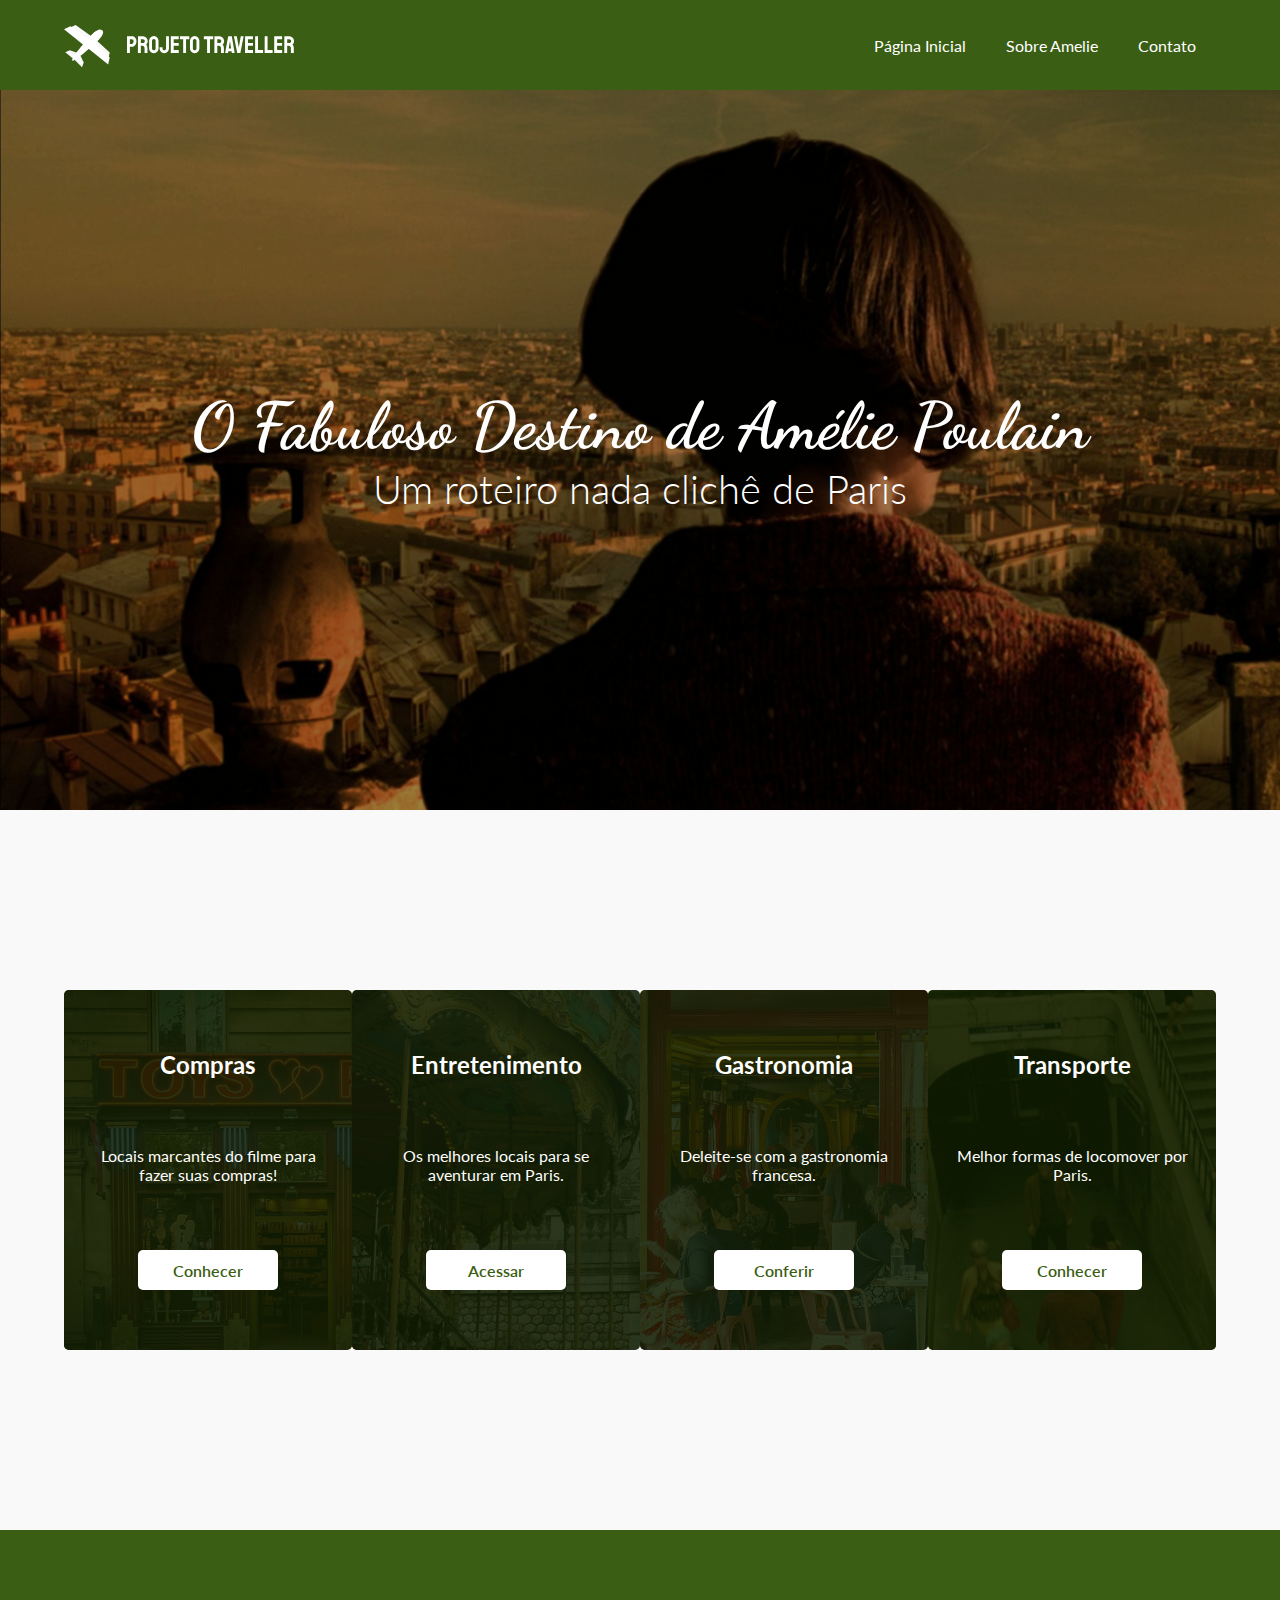
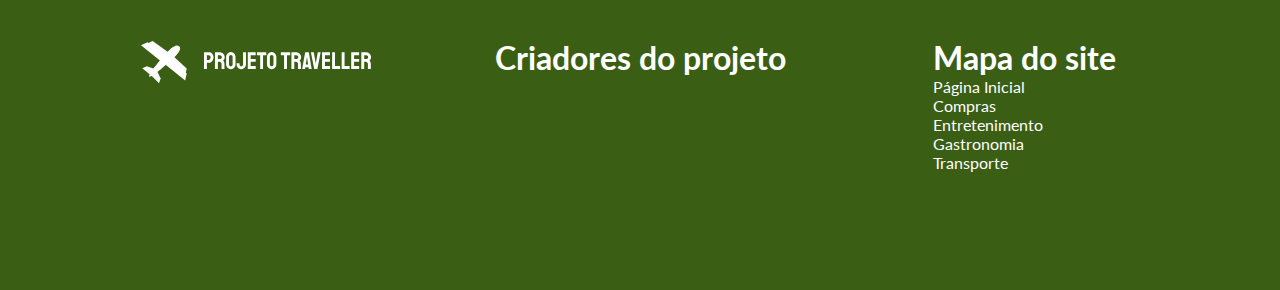
<file: index.html>
<!DOCTYPE html>
<html lang="pt-br">
<head>
    <meta charset="UTF-8">
    <meta http-equiv="X-UA-Compatible" content="IE=edge">
    <meta name="viewport" content="width=device-width, initial-scale=1.0">
    <link rel="stylesheet" href="style.css">
    <title>Projeto Traveller</title>
</head>
<body>
    <header>
        <div id="header-content">
            <img src="./img/logo.svg" alt="Logotipo">
            <nav>
                <ul class="menu">
                    <li><a href="#">Página Inicial</a></li>
                    <li><a href="#">Sobre Amelie</a></li>
                    <li><a href="#">Contato</a></li>
                </ul>
            </nav>
        </div>
    </header>
    <main>
        <section id="banner">
            <div class="banner-content">
                <h1>O Fabuloso Destino de Amélie Poulain</h1>
                <h2>Um roteiro nada clichê de Paris</h2>
            </div>
        </section>
        <section id="segmentos">
            <div class="box">
                <div class="box-content">
                    <h3>Compras</h3>
                    <p>Locais marcantes do filme para fazer suas compras!</p>
                    <a href="#" class="call-to-action">Conhecer</a>
                </div>
            </div>
            <div class="box">
                <div class="box-content">
                    <h3>Entretenimento</h3>
                    <p>Os melhores locais para se aventurar em Paris.</p>
                    <a href="#" class="call-to-action">Acessar</a>
                </div>
            </div>
            <div class="box">
                <div class="box-content">
                    <h3>Gastronomia</h3>
                    <p>Deleite-se com a gastronomia francesa.</p>
                    <a href="#" class="call-to-action">Conferir</a>
                </div>
            </div>
            <div class="box">
                <div class="box-content">
                    <h3>Transporte</h3>
                    <p>Melhor formas de locomover por Paris.</p>
                    <a href="#" class="call-to-action">Conhecer</a>
                </div>
            </div>
        </section>
    </main>
    <footer>
        <div id="footer-content">
            <div class="creditos">
                <img src="./img/logo.svg" alt="Projeto Traveller">
            </div>
            <div class="creditos">
                <h1>Criadores do projeto</h1>
            </div>
            <div class="creditos">
                <nav>
                    <ul class="menu-footer">
                        <h1>Mapa do site</h1>
                        <li><a href="#">Página Inicial</a></li>
                        <li><a href="#">Compras</a></li>
                        <li><a href="#">Entretenimento</a></li>
                        <li><a href="#">Gastronomia</a></li>
                        <li><a href="#">Transporte</a></li>
                    </ul>
                </nav>
            </div>
        </div>
    </footer>
</body>
</html>
</file>
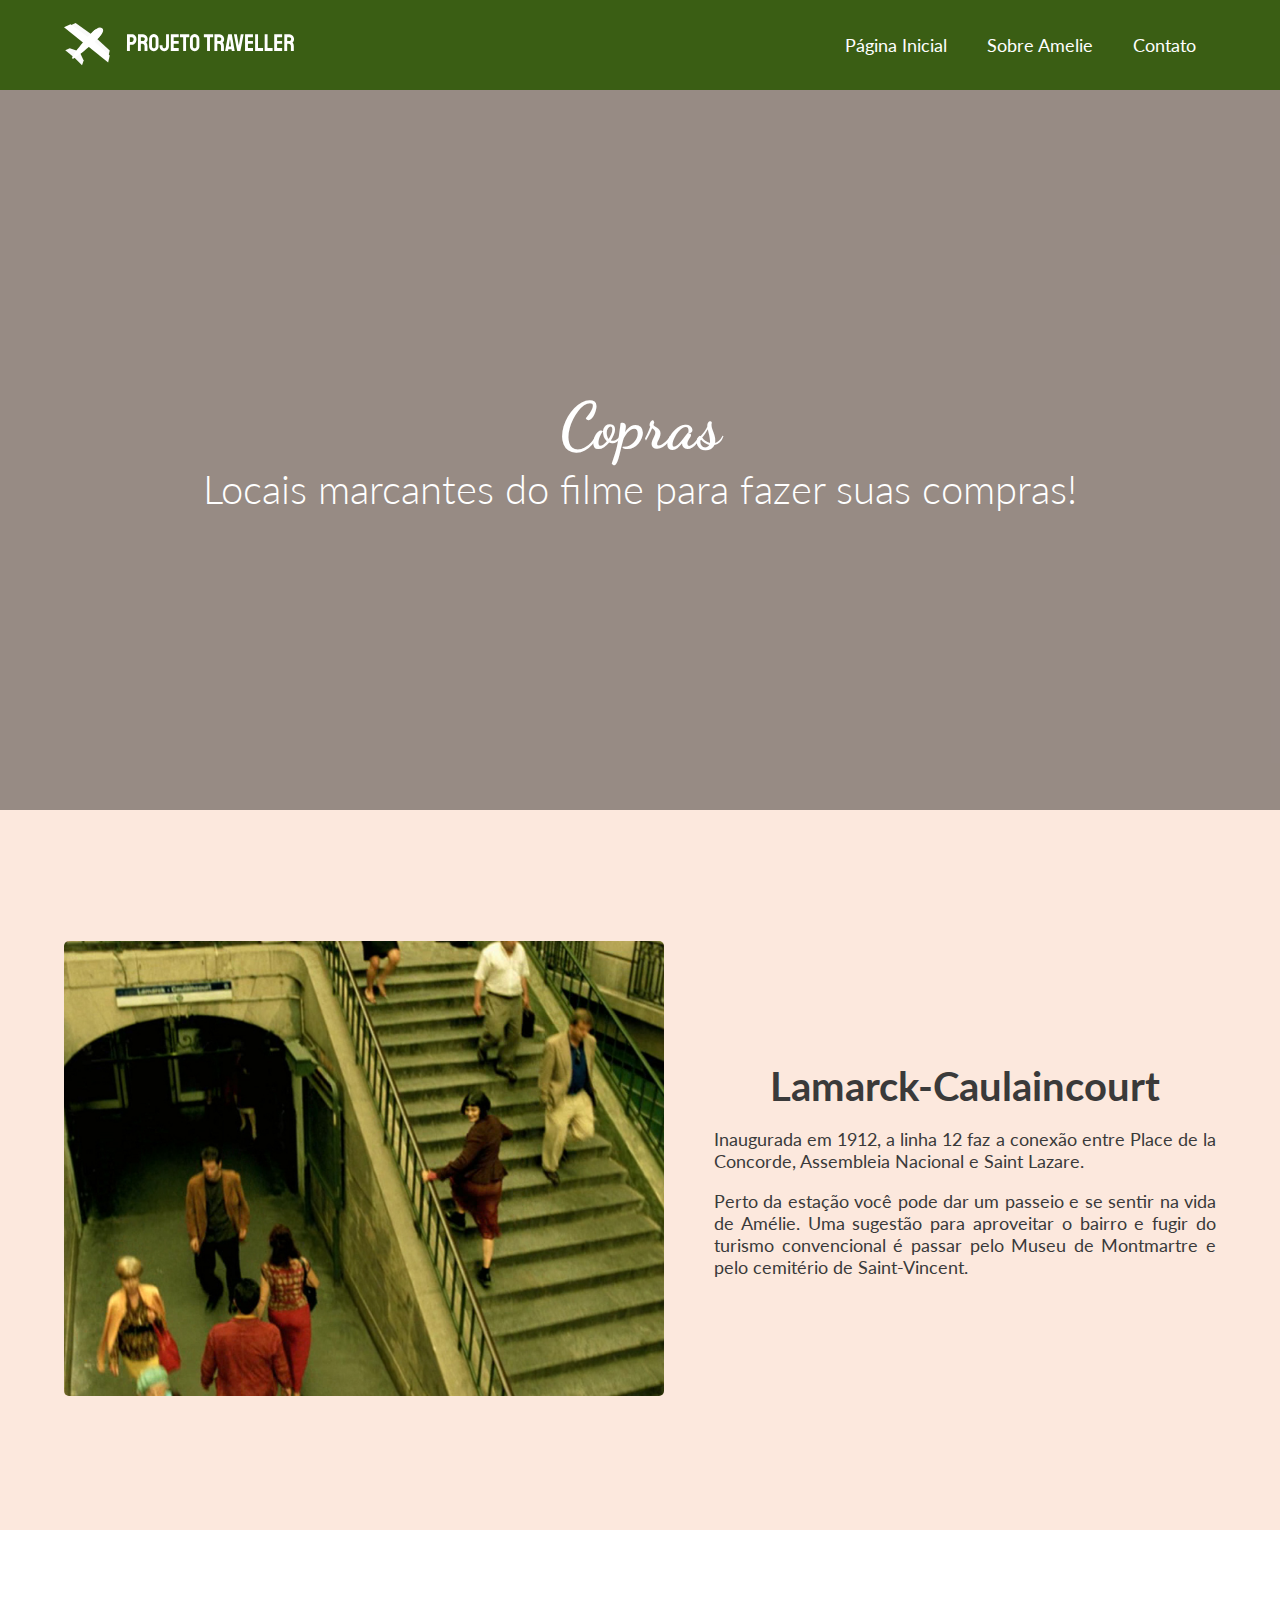
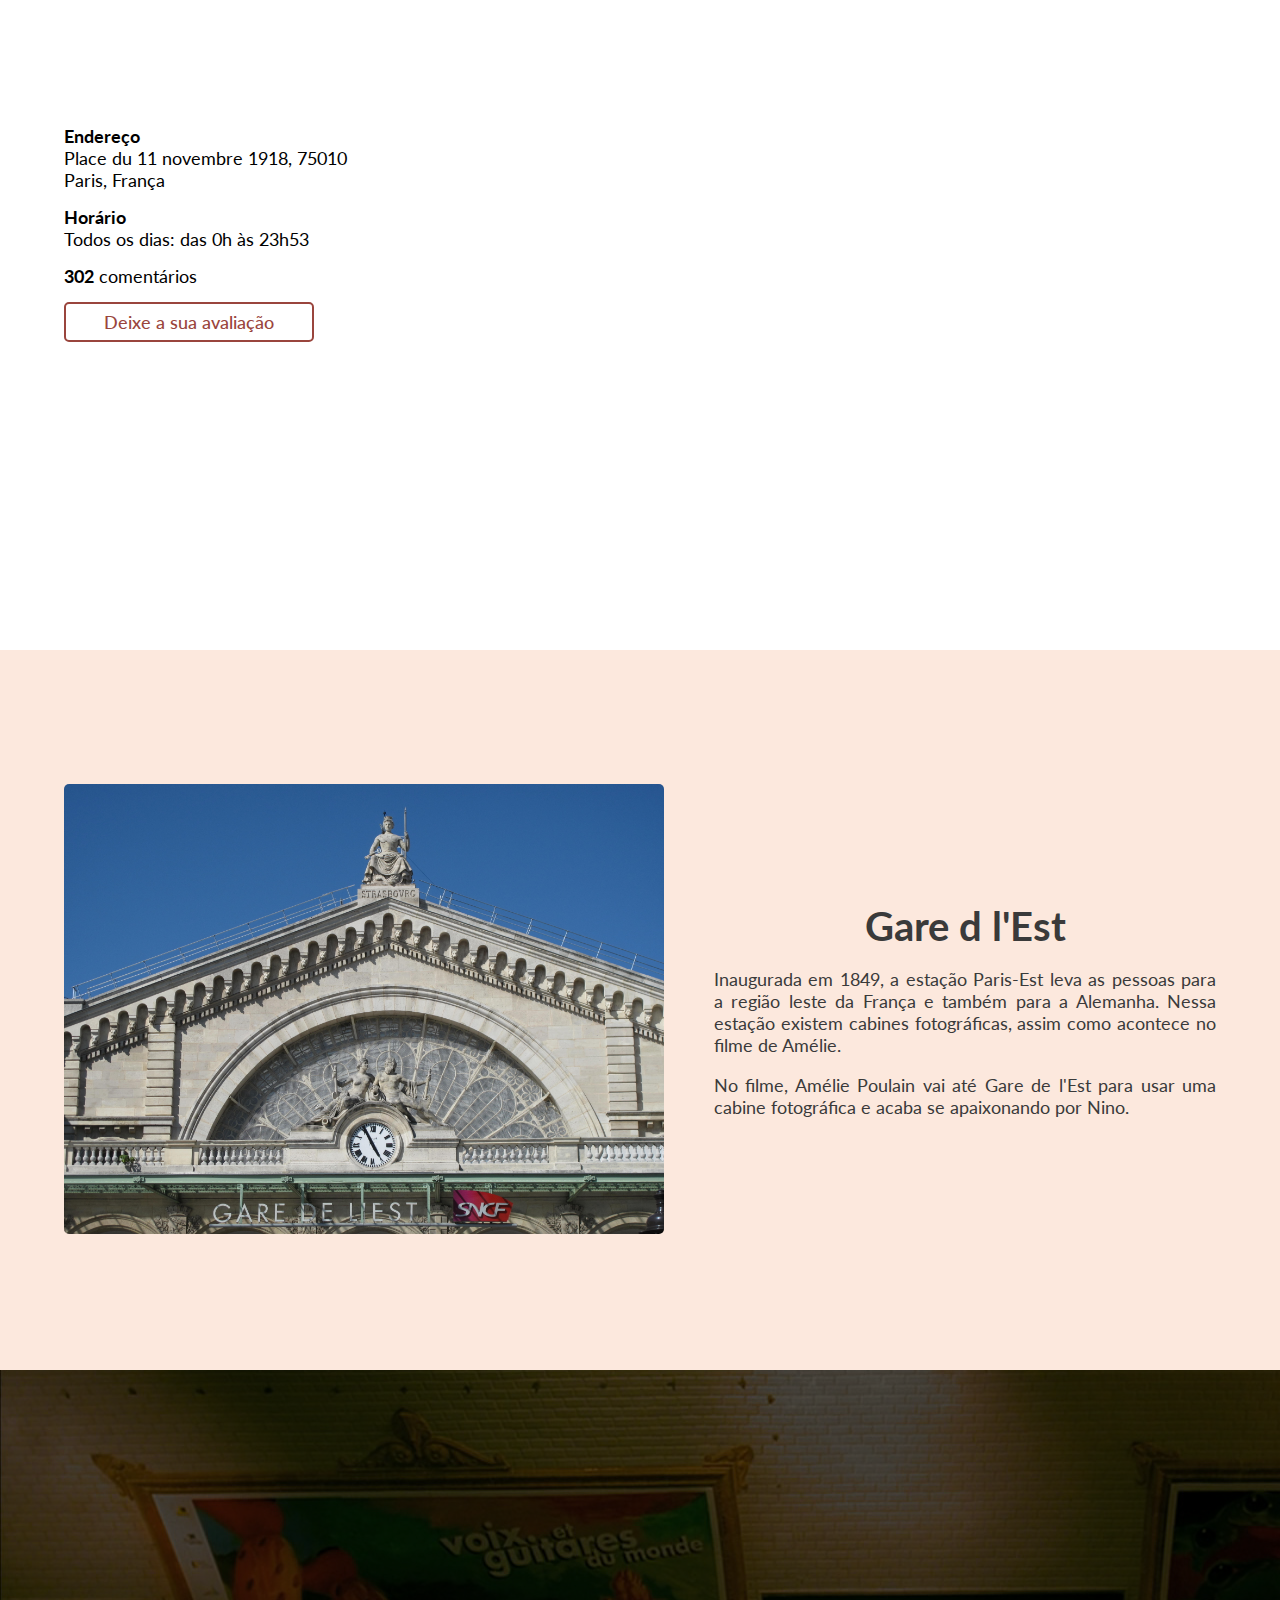
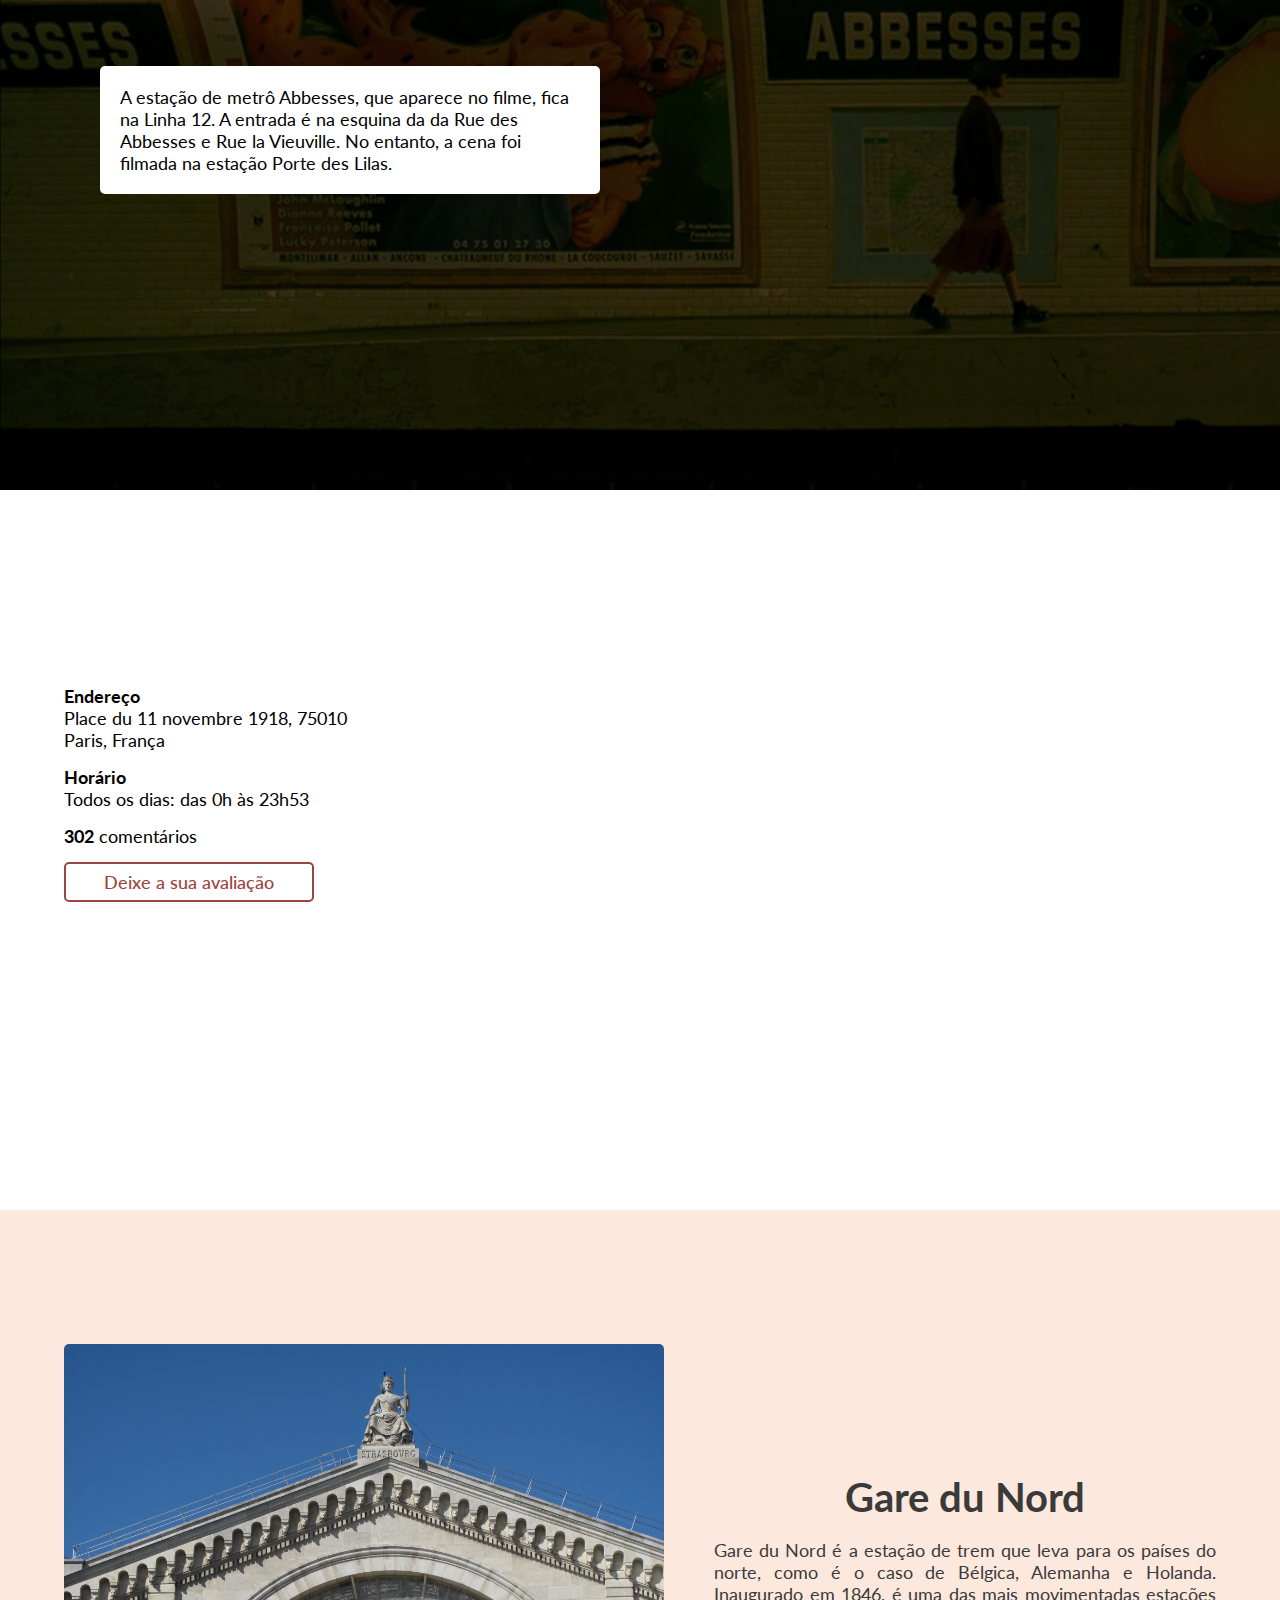
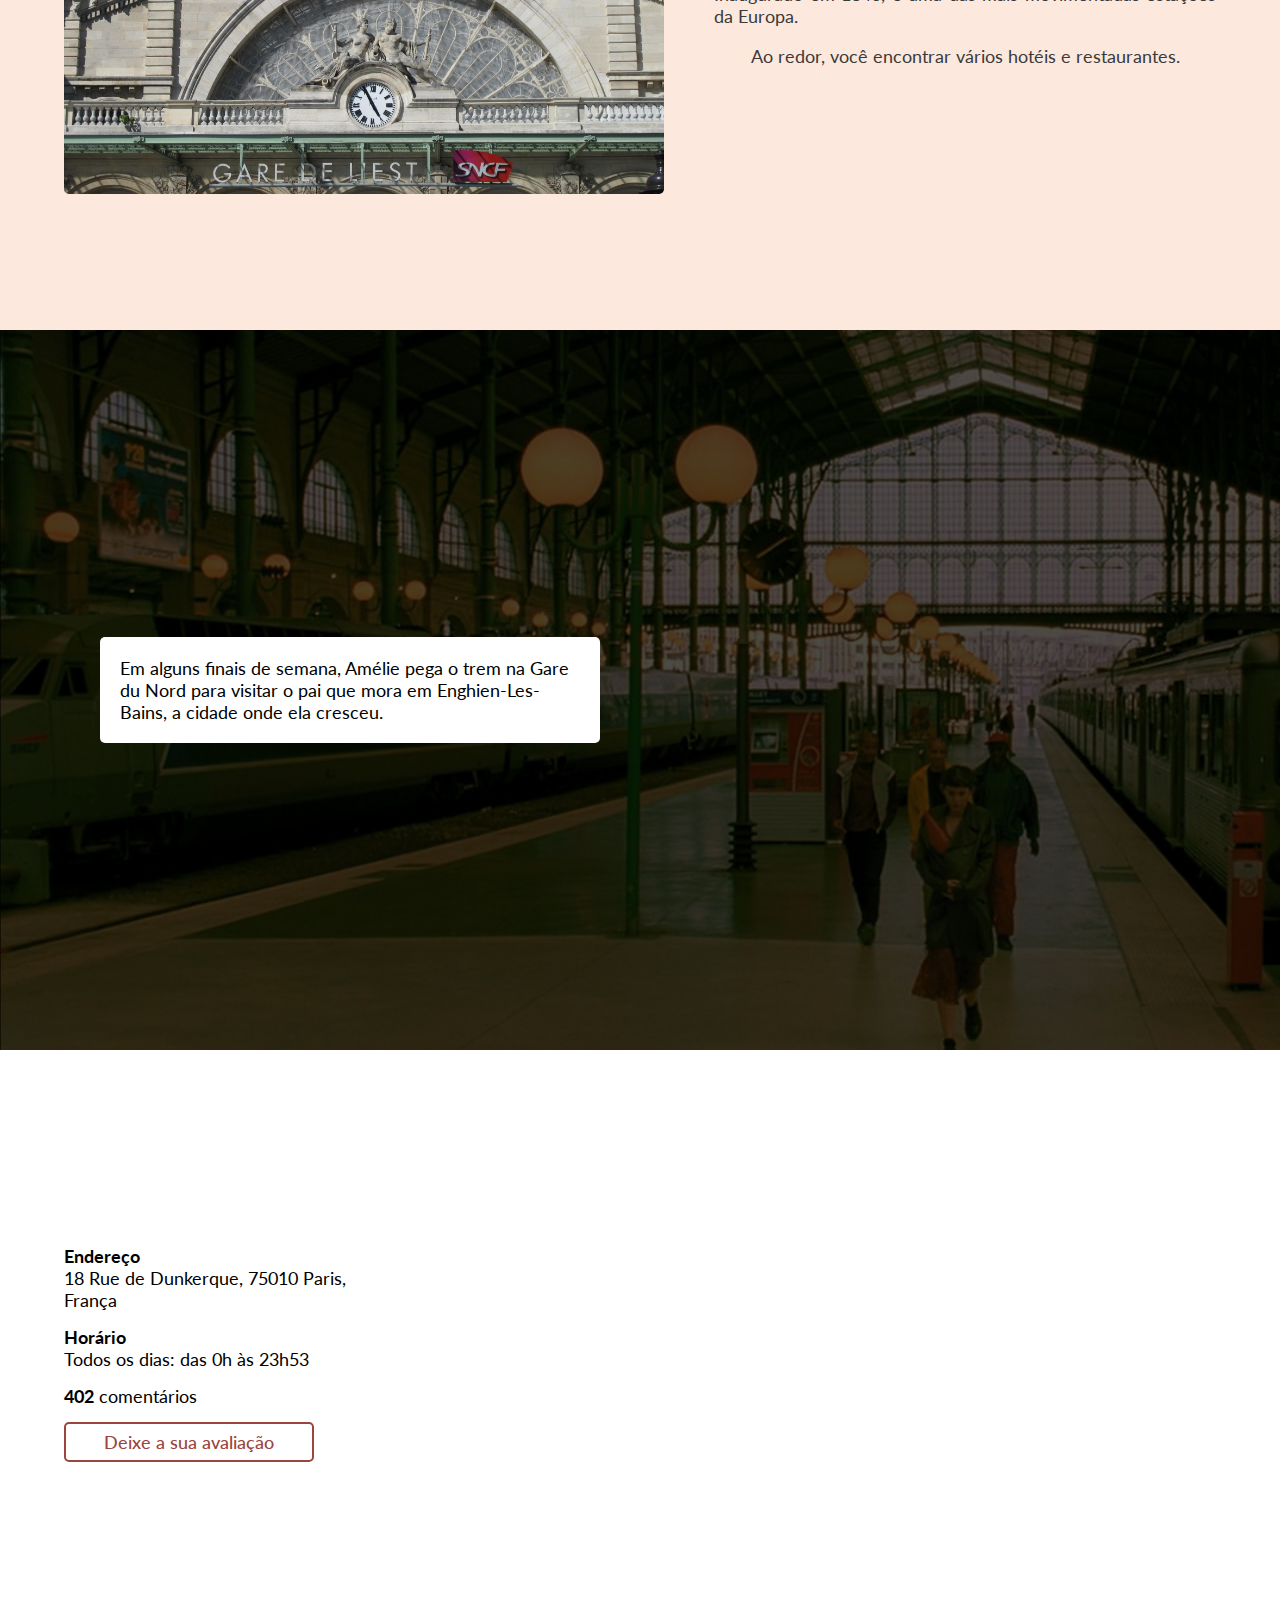
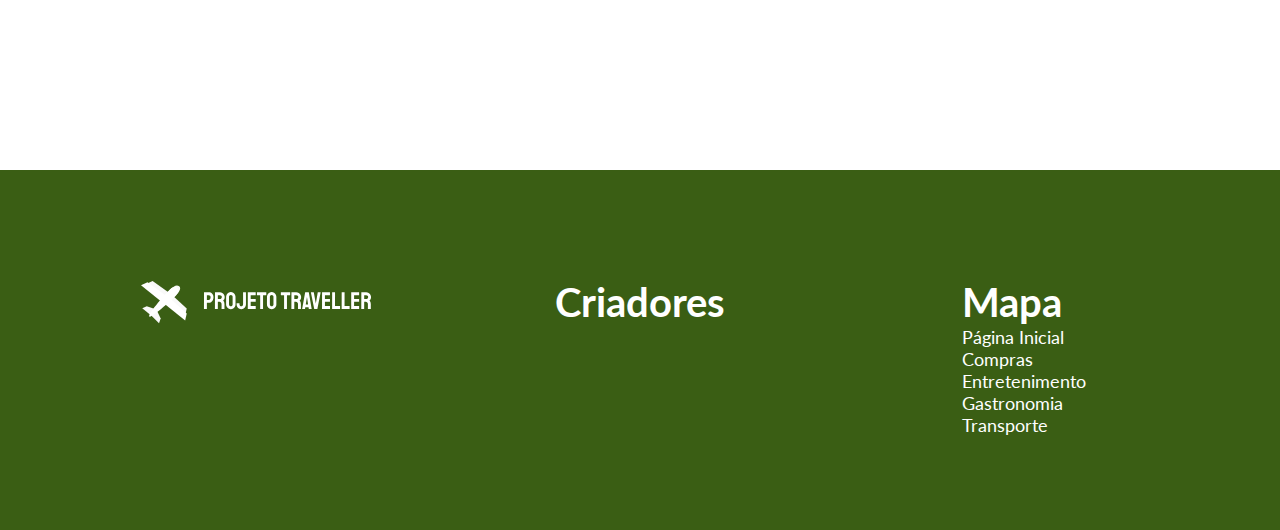
<file: pages/compras.html>
<!DOCTYPE html>
<html lang="pt-br">
<head>
    <meta charset="UTF-8">
    <meta http-equiv="X-UA-Compatible" content="IE=edge">
    <meta name="viewport" content="width=device-width, initial-scale=1.0">
    <link rel="stylesheet" href="stylePages.css">
    <link rel="stylesheet" href="https://use.fontawesome.com/releases/v5.15.3/css/all.css" integrity="sha384-SZXxX4whJ79/gErwcOYf+zWLeJdY/qpuqC4cAa9rOGUstPomtqpuNWT9wdPEn2fk" crossorigin="anonymous">
    <title>Compras</title>
</head>
<body>
    <header>
        <div id="header-content">
            <a href="../index.html"><img src="../img/logo.svg" alt="Logotipo"></a>
            <nav>
                <ul class="menu">
                    <li><a href="../index.html">Página Inicial</a></li>
                    <li><a href="./sobre.html">Sobre Amelie</a></li>
                    <li><a href="../index.html">Contato</a></li>
                </ul>
            </nav>
        </div>
    </header>
    <main>
        <section id="banner" class="banner-compra">
            <div class="banner-content">
                <h1>Copras</h1>
                <h2>Locais marcantes do filme para fazer suas compras!</h2>
            </div>
        </section>
        <!-- Lamark -->
        <section id="resumo">
            <div class="resumo-imagem">
                <img src="./images/transportesLamark.png" alt="Lamark">
            </div>
            <div class="resumo-content">
                <h1>Lamarck-Caulaincourt</h1>
                <p>Inaugurada em 1912, a linha 12 faz a conexão entre Place de la Concorde, Assembleia Nacional e Saint Lazare.</p>
                <p>Perto da estação você pode dar um passeio e se sentir na vida de Amélie. Uma sugestão para aproveitar o bairro e fugir do turismo convencional é passar pelo Museu de Montmartre e pelo cemitério de Saint-Vincent.</p>
            </div>
        </section>
        <section id="background">
            <div id="dados">
                <div class="dados-content">
                    <p><strong>Endereço</strong><br/>Place du 11 novembre 1918, 75010 Paris, França</p>
                    <p><strong>Horário</strong><br/>Todos os dias: das 0h às 23h53</p>
                    <p><strong>302</strong> comentários</p>
                    <div class="rating">
                        <i class="fas fa-star estrela-amarela"></i>
                        <i class="fas fa-star estrela-amarela"></i>
                        <i class="fas fa-star estrela-amarela"></i>
                        <i class="fas fa-star estrela-amarela"></i>
                        <i class="fas fa-star estrela-cinza"></i>
                    </div>
                    <a href="#" class="call-to-action">Deixe a sua avaliação</a>
                </div>
                <div class="googlemaps">
                    <iframe
                        src="https://www.google.com/maps/embed?pb=!1m18!1m12!1m3!1d2624.0506814326263!2d2.3566743155160976!3d48.876310379289166!2m3!1f0!2f0!3f0!3m2!1i1024!2i768!4f13.1!3m3!1m2!1s0x47e66e72ebc10f6f%3A0xae5593252035142c!2sGare%20de%20l&#39;Est!5e0!3m2!1spt-BR!2sbr!4v1617413668551!5m2!1spt-BR!2sbr"
                        class="mapa" width="90%" height="450" style="border:0;border-radius:5px;" allowfullscreen="" loading="lazy"></iframe>
                </div>
            </div>
        </section>
        <!-- Gare d'Lest -->
        <section id="resumo">
            <div class="resumo-imagem">
                <img src="./images/transportesGareLest.jpeg" alt="Gare d l'Est">
            </div>
            <div class="resumo-content">
                <h1>Gare d l'Est</h1>
                <p>Inaugurada em 1849, a estação Paris-Est leva as pessoas para a região leste da França e também para a Alemanha. Nessa estação existem cabines fotográficas, assim como acontece no filme de Amélie.</p>
                <p>No filme, Amélie Poulain vai até Gare de l'Est para usar uma cabine fotográfica e acaba se apaixonando por Nino.</p>
            </div>
        </section>
        <section id="quote" class="transporteUm">
            <div class="quote-opacity">
                <div class="quote-content">
                    <p>A estação de metrô Abbesses, que aparece no filme, fica na Linha 12. A entrada é na esquina da da Rue des Abbesses e Rue la Vieuville. No entanto, a cena foi filmada na estação Porte des Lilas.</p>
                </div>
            </div>
        </section>
        <section id="background">
            <div id="dados">
                <div class="dados-content">
                    <p><strong>Endereço</strong><br/>Place du 11 novembre 1918, 75010 Paris, França</p>
                    <p><strong>Horário</strong><br/>Todos os dias: das 0h às 23h53</p>
                    <p><strong>302</strong> comentários</p>
                    <div class="rating">
                        <i class="fas fa-star estrela-amarela"></i>
                        <i class="fas fa-star estrela-amarela"></i>
                        <i class="fas fa-star estrela-amarela"></i>
                        <i class="fas fa-star estrela-amarela"></i>
                        <i class="fas fa-star estrela-cinza"></i>
                    </div>
                    <a href="#" class="call-to-action">Deixe a sua avaliação</a>
                </div>
                <div class="googlemaps">
                    <iframe
                        src="https://www.google.com/maps/embed?pb=!1m18!1m12!1m3!1d2624.0506814326263!2d2.3566743155160976!3d48.876310379289166!2m3!1f0!2f0!3f0!3m2!1i1024!2i768!4f13.1!3m3!1m2!1s0x47e66e72ebc10f6f%3A0xae5593252035142c!2sGare%20de%20l&#39;Est!5e0!3m2!1spt-BR!2sbr!4v1617413668551!5m2!1spt-BR!2sbr"
                        class="mapa" width="90%" height="450" style="border:0;border-radius:5px;" allowfullscreen="" loading="lazy"></iframe>
                </div>
            </div>
        </section>
        <!-- Gare d'Nort -->
        <section id="resumo">
            <div class="resumo-imagem">
                <img src="./images/transportesGareLest.jpeg" alt="Gare du Nord">
            </div>
            <div class="resumo-content">
                <h1>Gare du Nord</h1>
                <p>Gare du Nord é a estação de trem que leva para os países do norte, como é o caso de Bélgica, Alemanha e Holanda. Inaugurado em 1846, é uma das mais movimentadas estações da Europa.</p>
                <p>Ao redor, você encontrar vários hotéis e restaurantes.</p>
            </div>
        </section>
        <section id="quote" class="transporteDois">
            <div class="quote-opacity">
                <div class="quote-content">
                    <p>Em alguns finais de semana, Amélie pega o trem na Gare du Nord para visitar o pai que mora em Enghien-Les-Bains, a cidade onde ela cresceu.</p>
                </div>
            </div>
        </section>
        <section id="background">
            <div id="dados">
                <div class="dados-content">
                    <p><strong>Endereço</strong><br/>18 Rue de Dunkerque, 75010 Paris, França</p>
                    <p><strong>Horário</strong><br/>Todos os dias: das 0h às 23h53</p>
                    <p><strong>402</strong> comentários</p>
                    <div class="rating">
                        <i class="fas fa-star estrela-amarela"></i>
                        <i class="fas fa-star estrela-amarela"></i>
                        <i class="fas fa-star estrela-amarela"></i>
                        <i class="fas fa-star estrela-amarela"></i>
                        <i class="fas fa-star estrela-cinza"></i>
                    </div>
                    <a href="#" class="call-to-action">Deixe a sua avaliação</a>
                </div>
                <div class="googlemaps">
                    <iframe
                        src="https://www.google.com/maps/embed?pb=!1m14!1m8!1m3!1d10495.229589820545!2d2.3553137!3d48.8809481!3m2!1i1024!2i768!4f13.1!3m3!1m2!1s0x0%3A0x4fb63768d2dd790c!2sGare%20du%20Nord!5e0!3m2!1spt-BR!2sbr!4v1617413538913!5m2!1spt-BR!2sbr"
                        class="mapa" width="90%" height="450" style="border:0;border-radius:5px;" allowfullscreen="" loading="lazy"></iframe>
                </div>
            </div>
        </section>
    </main>
    <footer>
        <div id="footer-content">
            <div class="creditos">
                <a href="../index.html"><img src="../img/logo.svg" alt="Projeto Traveller"></a>
            </div>
            <div class="creditos">
                <h1>Criadores</h1>
            </div>
            <div class="creditos">
                <nav>
                    <ul class="menu-footer">
                        <h1>Mapa</h1>
                        <li><a href="../index.html">Página Inicial</a></li>
                        <li><a href="./compras.html">Compras</a></li>
                        <li><a href="./entretenimento.html">Entretenimento</a></li>
                        <li><a href="./gastronomia.html">Gastronomia</a></li>
                        <li><a href="./transporte.html">Transporte</a></li>
                    </ul>
                </nav>
            </div>
        </div>
    </footer>
</body>
</html>
</file>
<file: style.css>
@import url('https://fonts.googleapis.com/css2?family=Lato:ital,wght@0,100;0,300;0,400;0,700;0,900;1,100;1,300;1,400;1,700;1,900&display=swap');
@import url('https://fonts.googleapis.com/css2?family=Dancing+Script:wght@400;500;600;700&display=swap');

/* RESET */

*, ::after, ::before{
  margin: 0;
  padding: 0;
  font-family: 'Lato', sans-serif;
  box-sizing: border-box;
}

body {
  background-color: #f9f9f9;
}

h2 {
  font-weight: 300;
  font-size: 40px;
}

h3 {
  font-size: 24px;
}

p {
  font-size: 16px;
}

a {
  color: #fff;
  font-size: 16px;
  text-decoration: none;
}

a:hover {
  color: #fff;
  font-weight: bolder;
  text-decoration: none;
  transition: 0.5 ease;
}

ul {
  list-style: none;
}

/* HEADER */

header {
  width: 100vw;
  height: 10vh;
  background: #3A5E14;
}

#header-content {
  display: flex;
  align-items: center;
  justify-content: space-between;
  width: 90%;
  height: 100%;
  margin: auto;
}

.menu {
  display: flex;
  justify-content: space-between;
}

.menu > li {
  padding: 5px 20px;
}

/* MAIN */

#banner {
  display: flex;
  align-items: center;
  justify-content: center;
  width: 100vw;
  height: 80vh;
  background-image: url(./img/banner.jpg);
  background-repeat: no-repeat;
  background-size: cover;
}

.banner-content {
  display: flex;
  flex-direction: column;
  align-items: center;
  justify-content: center;
  color: #fff;
  width: 100%;
  height: 100%;
  background: rgba(0, 0, 0, 0.40)
}

.banner-content > h1 {
  font-family: 'Dancing Script', 'Lato', sans-serif;
  font-size: 65px;
}

#segmentos {
  display: flex;
  align-items: center;
  justify-content: space-between;
  width: 90vw;
  height: 80vh;
  margin: auto;
  background-color: #f9f9f9;
}

.box {
  display: flex;
  justify-content: space-between;
  width: 300px;
  height: 50%;
  border-radius: 5px;
}

.box:nth-child(1) {
  background-image: url(./img/compras.png);
  background-repeat: no-repeat;
  background-size: cover;
}

.box:nth-child(2) {
  background-image: url(./img/entretenimento.png);
  background-repeat: no-repeat;
  background-size: cover;
}

.box:nth-child(3) {
  background-image: url(./img/gastronomia.png);
  background-repeat: no-repeat;
  background-size: cover;
}

.box:nth-child(4) {
  background-image: url(./img/transporte.png);
  background-repeat: no-repeat;
  background-size: cover;
}

.box-content {
  display: flex;
  flex-direction: column;
  justify-content: space-between;
  align-items: center;
  height: 100%;
  width: 100%;
  color: #fff;
  text-align: center;
  padding: 60px 20px;
  border-radius: 5px;
  background: rgba(16, 29, 2, 0.877);
}

.call-to-action {
  display: flex;
  justify-content: center;
  align-items: center;
  width: 140px;
  height: 40px;
  font-weight: 600;
  color: #3A5E14;
  text-decoration: none;
  background-color: #fff;
  border-radius: 5px;
}

.call-to-action:hover {
  display: flex;
  justify-content: center;
  align-items: center;
  width: 140px;
  height: 40px;
  font-size: 18px;
  font-weight: 500;
  color: #fff;
  text-decoration: none;
  background-color: #3A5E14;
  border-radius: 5px;
  transition: 0.5s ease;
}

/* FOOTER */

footer {
  display: flex;
  justify-content: center;
  width: 100vw;
  height: 40vh;
  color: #fff;
  background: #3A5E14;
}

#footer-content {
  display: flex;
  align-items: center;
  justify-content: space-between;
  width: 90%;
  height: 50%;
  margin: auto;
}

.creditos {
  display: flex;
  align-items: flex-start;
  justify-content: center;
  width: 35%;
  height: 80%;
}

.menu-footer ul, li {
  display: block;

}

/* Media */

@media screen and (min-width: 601px) and (max-width: 900px) {
  header {
    
  }
  
}

@media screen and (min-width: 340px) and (max-width: 600px) {

}
</file>
<file: pages/stylePages.css>
@import url('https://fonts.googleapis.com/css2?family=Lato:ital,wght@0,100;0,300;0,400;0,700;0,900;1,100;1,300;1,400;1,700;1,900&display=swap');
@import url('https://fonts.googleapis.com/css2?family=Dancing+Script:wght@400;500;600;700&display=swap');

/* RESET */

*, ::after, ::before{
  margin: 0;
  padding: 0;
  font-family: 'Lato', sans-serif;
  box-sizing: border-box;
}

body {
  width: 100vw;
  overflow-x: hidden;
  background-color: #f9f9f9;
}

h1 {
  font-size: 40px;
}

h2 {
  font-weight: 300;
  font-size: 40px;
}

h3 {
  font-size: 24px;
}

p {
    font-size: 18px;
}

a {
  color: #fff;
  font-size: 18px;
  text-decoration: none;
}

a:hover {
  color: #fff;
  font-weight: bolder;
  text-decoration: none;
  transition: 0.5 ease;
}

ul {
  list-style: none;
}

/* HEADER */

header {
  width: 100vw;
  height: 10vh;
  background: #3A5E14;
}

#header-content {
  display: flex;
  align-items: center;
  justify-content: space-between;
  width: 90%;
  height: 100%;
  margin: auto;
}

.menu {
  display: flex;
  justify-content: space-between;
}

.menu > li {
  padding: 5px 20px;
}

/* MAIN */

main {
    width: 100vw;
    background-color: #FCE8DD;
}

#banner {
    display: flex;
    align-items: center;
    justify-content: center;
    width: 100vw;
    height: 80vh;
}

.banner-compras {
    background-image: url(./images/comprasBanner.jpg);
    background-repeat: no-repeat;
    background-size: cover;
}

.banner-entretenimento {
    background-image: url(./images/entretenimentoBanner.jpg);
    background-repeat: no-repeat;
    background-size: cover;
}

.banner-gastronomia {
    background-image: url(./images/gastronomiaBanner.jpg);
    background-repeat: no-repeat;
    background-size: cover;
}

.banner-transportes {
    background-image: url(./images/transportesBanner.jpg);
    background-repeat: no-repeat;
    background-size: cover;
}
  
.banner-content {
    display: flex;
    flex-direction: column;
    align-items: center;
    justify-content: center;
    color: #fff;
    width: 100%;
    height: 100%;
    background: rgba(0, 0, 0, 0.40)
}
  
.banner-content > h1 {
    font-family: 'Dancing Script', 'Lato', sans-serif;
    font-size: 65px;
}

#resumo {
    display: flex;
    align-items: center;
    justify-content: center;
    width: 90vw;
    height: 80vh;
    margin: auto;
    background-color: #FCE8DD;
}

.resumo-imagem > img {
    width: 600px;
    height: 50%;
    margin-right: 50px;
    border: none;
    border-radius: 5px;
    object-fit: cover;
}

.resumo-content {
    display: flex;
    align-items: center;
    justify-content: center;
    flex-direction: column;
    width: 50%;
    height: 70%;
    text-align: justify;
    color: #3a3a3a;
}

.resumo-content > p {
    margin-top: 18px;
}

#background {
    width: 100vw;
    height: 80vh;
    background-color: #fff;
}

#dados {
    display: flex;
    align-items: center;
    justify-content: space-between;
    width: 90vw;
    height: 100%;
    margin: auto;
    background-color: #fff;
}

.dados-content {
    width: 300px;
    height: 50%;
    margin-right: 50px;
}

.dados-content > p {
    margin-top: 15px;
}

.dados-content > a {
    margin-top: 15px;
}

.googlemaps {
    display: flex;
    align-items: center;
    justify-content: center;
    flex-direction: column;
    width: 50%;
    height: 70%;
    border-radius: 5px;
    text-align: justify;
    color: #3a3a3a;
}

.call-to-action {
    display: flex;
    justify-content: center;
    align-items: center;
    width: 250px;
    height: 40px;
    font-weight: 500;
    color: #9A453D;
    text-decoration: none;
    background-color: transparent;
    border: 2px solid #9A453D;
    border-radius: 5px;
    transition: 0.5s;
}

.call-to-action:hover {
    display: flex;
    justify-content: center;
    align-items: center;
    width: 250px;
    height: 40px;
    font-size: 18px;
    font-weight: 600;
    color: #fff;
    text-decoration: none;
    border: none;
    background-color: #9A453D;
    border-radius: 5px;
    transition: 0.5s;
}

#quote{
    width: 100vw;
    height: 80vh;
    object-fit: cover;
}

.quote-opacity {
    display: flex;
    align-items: center;
    padding: 100px;
    width: 100%;
    height: 100%;
    background: rgba(0, 0, 0, 0.70);
}

.quote-content {
    max-width: 500px;
    border: none;
    border-radius: 5px;
    padding: 20px;
    background: #fff;
}

/* QUOTE IMAGENS */

.transporteUm {
    background-image: url(./images/transportesAbbesses.jpeg);
}

.transporteDois {
    background-image: url(./images/transportesGareNort.jpeg);
}

.gastronomiaUm {
    background-image: url(./images/gastronomiaAmelieDoisMoulins.png);
}

.gastronomiaDois {
    background-image: url(./images/gastronomiaCremeBrule.png);
}

.gastronomiaTres {
    background-image: url(./images/gastronomiaAmelieLaVede.png);
}

.comprasUm {
    background-image: url(./images/comprasAmelieMaisonCollignon.jpeg);
}

.comprasDois {
    background-image: url(./images/comprasAmeliePalaceVideo.jpeg);
}

.comprasTres {
    background-image: url(./images/comprasAmelieAuclown.jpeg);
}

.entretenimentoUm {
    background-image: url(./images/entretenimentoAmelieCarrossel.jpg);
}

.entretenimentoDois {
    background-image: url(./images/entretenimentoAmelieCanal.jpeg);
}

.entretenimentoTres {
    background-image: url(./images/entretenimentoAmelieBasilica.jpg);
}

.entretenimentoQuatro {
    background-image: url(./images/entretenimentoAmelieNotreDame.jpg);
}

.entretenimentoCinco {
    background-image: url(./images/entretenimentoAmelieStudio28.jpg);
}



/* FOOTER */

footer {
  display: flex;
  justify-content: center;
  width: 100vw;
  height: 40vh;
  color: #fff;
  background: #3A5E14;
}

#footer-content {
  display: flex;
  align-items: center;
  justify-content: space-between;
  width: 90%;
  height: 50%;
  margin: auto;
}

.creditos {
  display: flex;
  align-items: flex-start;
  justify-content: center;
  width: 35%;
  height: 80%;
}

.menu-footer ul, li {
  display: block;

}

/* Media */

@media screen and (min-width: 400px) and (max-width: 1100px) {
    #resumo {
        display: flex;
        flex-wrap: nowrap;
        align-items: center;
        justify-content: center;
        flex-direction: column;
        width: 90vw;
        height: 100vh;
        margin: auto;
        background-color: #FCE8DD;
    }
    
    .resumo-imagem > img {
        width: 90vw;
        height: 200px;
        margin: 20px 0;
        border: none;
        border-radius: 5px;
        object-fit: cover;
    }
    
    .resumo-content {
        display: flex;
        align-items: center;
        justify-content: center;
        flex-direction: column;
        width: 80%;
        height: 50%;
        text-align: justify;
        color: #3a3a3a;
    }
    
    .resumo-content > p {
        margin-top: 18px;
    }

    #background {
        width: 100vw;
        height: 100vh;
        background-color: #fff;
    }

    #dados {
        display: flex;
        align-items: center;
        justify-content: space-around;
        flex-direction: column;
        width: 90vw;
        height: 90%;
        background-color: #fff;
    }
    
    .dados-content {
        margin: 20px auto 0px;
        width: 300px;
        height: 80%;
    }
    
    .dados-content > p {
        margin-top: 15px;
    }
    
    .dados-content > a {
        margin-top: 15px;
    }
    
    .mapa {
        box-sizing: border-box;
        margin-top: 0;
        width: 90vw;
        height: 200px;
    }

    .quote-content {
        max-width: 50%;
        border: none;
        border-radius: 5px;
        padding: 20px;
        background: #fff;
    }
}
</file>
